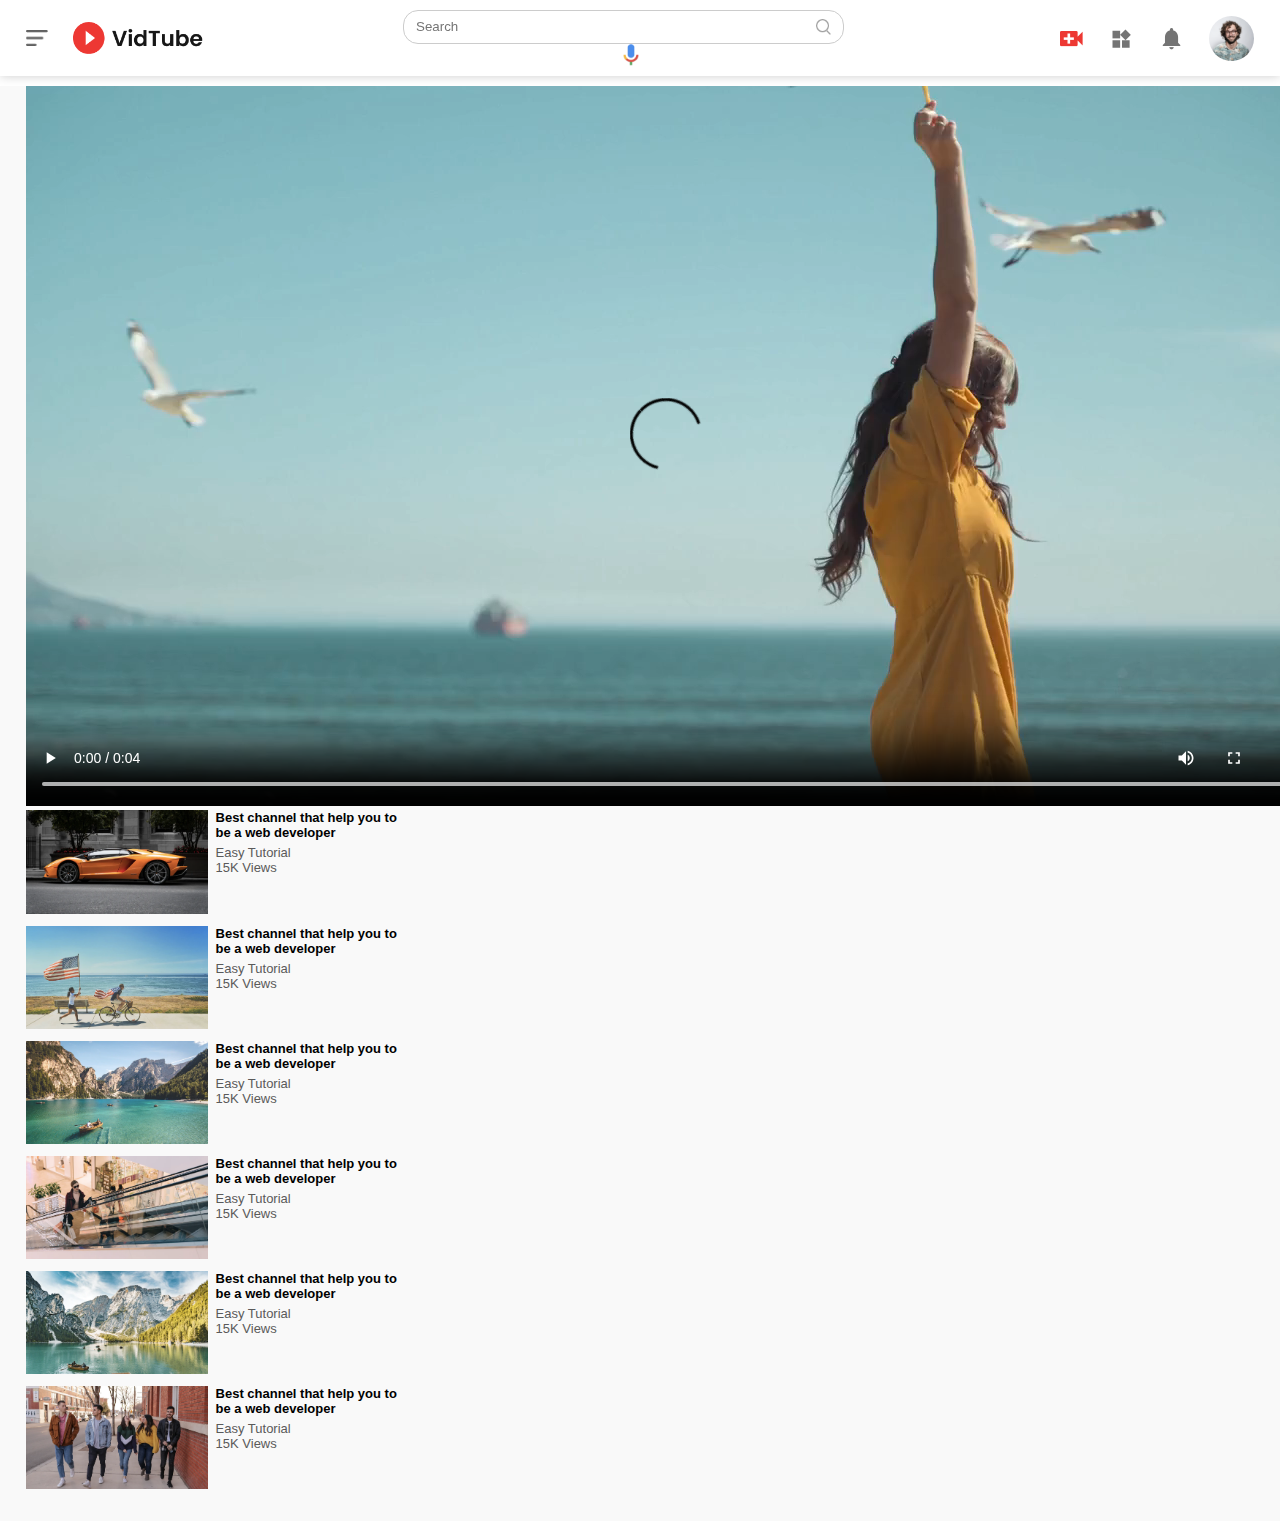
<file: HTML/play-video.html>
<!DOCTYPE html>
<html lang="en">
<head>
    <meta charset="UTF-8">
    <meta name="viewport" content="width=device-width, initial-scale=1.0">
    <title>This Will Be An Variable</title>
    <link rel="stylesheet" href="../CSS/style.css">
    <script src="../JS/main.js" defer></script>
</head>
<body>
    <nav class="flex-div">
        <div class="nav-left flex-div">
            <img src="../IMG/menu.png" alt="" class="menu-icon">
            <img src="../IMG/logo.png" alt="" class="logo">
        </div>

        <div class="nav-middle flex-div">
            <div class="search-box flex-div">
                <input type="text" placeholder="Search">
                <img src="../IMG/search.png">
            </div>
            <img src="../IMG/voice-search.png" class="mic-icon">
        </div>

        <div class="nav-right flex-div">
            <img src="../IMG/upload.png" alt="">
            <img src="../IMG/more.png" alt="">
            <img src="../IMG/notification.png" alt="">
            <img src="../IMG/Jack.png" alt="" class="user-icon">
        </div>
    </nav>

    <div class="container play-container">
        <div class="row">
            <div class="play-video">
                <video controls>
                    <source src="../IMG/video.mp4" type="video/mp4">
                </video>
            </div>
            <div class="right-sidebar">
                <div class="side-video-list">
                    <a href="" class="small-thumbnail"><img src="../IMG/thumbnail6.png"></a>
                    <div class="vid-info">
                        <a href="">Best channel that help you to be a web developer</a>
                        <p>Easy Tutorial</p>
                        <p>15K Views </p>
                    </div>
                </div>

                <div class="side-video-list">
                    <a href="" class="small-thumbnail"><img src="../IMG/thumbnail2.png"></a>
                    <div class="vid-info">
                        <a href="">Best channel that help you to be a web developer</a>
                        <p>Easy Tutorial</p>
                        <p>15K Views </p>
                    </div>
                </div>

                <div class="side-video-list">
                    <a href="" class="small-thumbnail"><img src="../IMG/thumbnail1.png"></a>
                    <div class="vid-info">
                        <a href="">Best channel that help you to be a web developer</a>
                        <p>Easy Tutorial</p>
                        <p>15K Views </p>
                    </div>
                </div>

                <div class="side-video-list">
                    <a href="" class="small-thumbnail"><img src="../IMG/thumbnail3.png"></a>
                    <div class="vid-info">
                        <a href="">Best channel that help you to be a web developer</a>
                        <p>Easy Tutorial</p>
                        <p>15K Views </p>
                    </div>
                </div>

                <div class="side-video-list">
                    <a href="" class="small-thumbnail"><img src="../IMG/thumbnail4.png"></a>
                    <div class="vid-info">
                        <a href="">Best channel that help you to be a web developer</a>
                        <p>Easy Tutorial</p>
                        <p>15K Views </p>
                    </div>
                </div>

                <div class="side-video-list">
                    <a href="" class="small-thumbnail"><img src="../IMG/thumbnail5.png"></a>
                    <div class="vid-info">
                        <a href="">Best channel that help you to be a web developer</a>
                        <p>Easy Tutorial</p>
                        <p>15K Views </p>
                    </div>
                </div>

            </div>
        </div>
    </div>
</body>
</html>
</file>
<file: CSS/style.css>
/* -------- GLOBAL CONFIGURATION :D */

*{ 
    margin: 0;
    padding: 0;
    box-sizing: border-box;
    font-family: 'poppins', sans-serif;
}

a{
    text-decoration: none;
    color: #5a5a5a;
}

img{
    cursor: pointer;
}

.flex-div{
    display: flex;
    align-items: center;
}

/* --------------------------------------- */



/* ------- NAVBAR DESING -------- */

nav{
    padding: 10px 2%;
    justify-content: space-between;
    box-shadow: 0 0 10px rgba(0,0,0,0.2);
    background-color: white;
    position: sticky;
    top: 0;
    z-index: 10;
}

.nav-right img{
    width: 25px;
    margin-right: 25px;
}

.nav-right .user-icon{
    width: 45px;
    border-radius: 50%;
    margin-right: 0;
}

.nav-left .menu-icon{
    width: 22px;
    margin-right: 25px;
}

.nav-left .logo{
    width: 130px;
}

.nav-middle .mic-icon{
    width: 16px;
}

.nav-middle .search-box{
    border: 1px solid #ccc;
    margin-right: 15px;
    padding: 8px 12px;
    border-radius: 15px
}

.nav-middle .search-box input{
    width: 400px;
    border: 0;
    outline: 0;
    background: transparent;
}

.nav-middle .search-box img{
    width: 15px;
}

.nav-middle{
    display: flex;
    flex-direction: column;
}

.resultsDiv{
    display: flex;
    flex-direction: column;
    width: 100%;
    display: none;
}

#active{
    width: 440px;
    padding: 10px 0 10px 15px;
    position: absolute;
    z-index: 5;
    background:#f9f9f9;
    border-radius: 0 0 5px 5px;
    overflow-y: auto;
    -webkit-box-shadow: 1px 1px 5px 2px rgba(105,105,105,1);
    -moz-box-shadow: 1px 1px 5px 2px rgba(105,105,105,1);
    box-shadow: 1px 1px 5px 2px rgba(105,105,105,1);
}

#searchAll{
    font-family: Arial, Helvetica, sans-serif;
    font-size: 17px;
    gap: 10px;
}

#searchAll li{
    margin: 5px 0;
}

#searchAll a, #searchAll li{
    list-style: none;
    color: black;

}

.lupaSvg{
    height: auto;
    width: 11px;
}



/* ------------------------------------ */


/* -------- SIDEBAR ----------- */

.sidebar{
    background: #fff;
    width: 15%;
    height: 100vh;
    position: fixed;
    top: 0;
    padding-left: 2%;
    padding-top: 80px;
}

.shortcut-links a img{
    width: 20px;
    margin-right: 20px;
}

.shortcut-links a{
    display: flex;
    align-items: center;
    margin-bottom: 20px;
    width: fit-content;
    flex-wrap: wrap;
    text-decoration: none;
    text-decoration: none;
    color: #5a5a5a;
}

.shortcut-links a p{
    margin: 0;
}

.shortcut-links a:first-child{
    color: #ed3833;
}

.shortcut-links a:hover{
    color: #ed3833;
}

.sidebar hr{
    border:0;
    height: 1px;
    background: #ccc;
    width: 85%;
}

.subscribed-list h3{
    font-size: 13px;
    margin: 20px 0;
    color: #5a5a5a;
}

.subscribed-list a{
    display: flex;
    align-items: center;
    margin-bottom: 20px;
    width: fit-content;
    flex-wrap: wrap;
    text-decoration: none;
    color: #5a5a5a;
}

.subscribed-list p:hover{
    color: #ed3833;
}


.subscribed-list a p{
    margin: 0
}

.subscribed-list a img{
    width: 25px;
    border-radius: 50%;
    margin-right: 20px;
}

.small-sidebar{
    width: 5%;
}

.small-sidebar a p{
    display: none;
}

.small-sidebar h3{
    display: none;
}

.small-sidebar hr{
    width: 50%;
    margin-bottom: 25px;
}

/* --------------------------------- */


/* ---- MAIN CONTENT ----- */

.container{
    background: #f9f9f9;
    padding-left: 17%;
    padding-right: 1%;
    padding-bottom: 20px;
    margin-top: 10px;
}

.large-container{
    padding-left: 7%;
}

.banner{
    width: 100%;
}

.banner img{
    width: 100%;
}

.channel-info{
    padding: 0 5%;
    margin: 15px 0;
}

.channel-top img{
    width: 120px;
    border-radius: 50%;
    margin-right: 20px;
}

.channel-subinfo{
    justify-content: space-between;
    width: 100%;
    align-items: flex-start;
}

.realinfo{
    display: flex;
    flex-direction: column;
    justify-content: space-around;
    height: 80px;
    color: #5a5a5a;
}

.realinfo h3{
    font-weight: 500;
    color: black;
    font-size: 23px;
}

.realinfo .flex-div{
    gap: 10px;
    font-size: 15px;
}

.realinfo div span:first-child{
    font-weight: 600
}

.realinfo p{
    font-size: 15px;
    margin-top: 10px;
}

.contButton button{
    background-color: black;
    color: white;
    padding: 8px 15px;
    border: none;
    font-size: 15px;
    border-radius: 20px;
    cursor: pointer;
}

.contButton button:hover{
    background-color: transparent;
    border: 1px solid black;
    color: black;
}

.mid-hr{
    border: 0;
    height: 1px;
    background: #ccc;
    margin: 10px 0;
}



.list-container{
    display: grid;
    grid-template-columns: repeat(auto-fit, minmax(250px, 1fr));
    grid-column-gap: 16px;
    grid-row-gap: 30px;
    margin-top: 15px;
}

.vid-list .thumbnail{
    width: 100%;
    border-radius: 5px;
}

.vid-list .flex-div{
    align-items: flex-start;
    margin-top: 7px;
}

.vid-list .flex-div img{
    width: 35px;
    margin-right: 10px;
    border-radius: 50%;
}

.vid-info{
    color: #5a5a5a;
    font-size: 13px;
}

.vid-info a{
    color: black;
    font-weight: 600;
    display: block;
    margin-bottom: 5px;
}

/* -------------------------------- */

/* ----- INDEX RESPONSIVE CONTENT */

@media (max-width: 900px) {
    .menu-icon{
        display: none;
    }

    .sidebar{
        display: none;
    }

    .container, .large-container{
        padding-left: 5%;
        padding-right: 5%;
    }

    .nav-right img{
        display: none;
    }

    .nav-right .user-icon{
        display: block;
        width: 30px;
    }

    .nav-middle .search-box input{
        width: 100px;
    }
    .nav-middle .mic-icon{
        display: none;
    }
    .logo{
        width: 90px;
    }
}


/* ---------- PLAYING VIDEO HTML  */

.play-container{
    padding-left: 2%;
}

.row{
    display: flex;
    justify-content: space-between;
    flex-wrap: wrap;
}

.play-video{
    flex-basis: 69%;
}

.play-video iframe{
    margin-bottom: 10px;
}


/* --------- RIGHT SIDEBAR  */

.right-sidebar{
    flex-basis: 30%;
}

.side-video-list{
    display: flex;
    justify-content: space-between;
    margin-bottom: 8px;
}

.side-video-list img{
    width: 100%;
}

.side-video-list .small-thumbnail{
    flex-basis: 49%;
}

.side-video-list .vid-info{
    flex-basis: 49%;
}

/* --------------------------------- */


/* -------------- LEFT SIDEBAR */

.play-video .tags a{
  color: #0000ff;  
  font-size: 13px;
}

.play-video h3{
    font-weight: 600;
    font-size: 22px;
}

.play-video .play-video-info{
    display: flex;
    align-items: center;
    justify-content: space-between;
    flex-wrap: wrap;
    margin-top: 10px;
    font-size: 14px;
    color: #5a5a5a;
}

.play-video .play-video-info a img{
    width: 20px;
    margin-right: 8px;
}

.play-video .play-video-info a{
    display: inline-flex;
    align-items: center;
    margin-left: 15px;
}

.play-video hr{
    border: 0;
    height: 1px;
    background: #ccc;
    margin: 10px 0;
}

.publisher{
    display: flex;
    align-items: center;
    margin-top: 20px;
}

.publisher div{
    flex: 1;
    line-height: 18px;
}

.publisher img{
    width: 40px;
    border-radius: 50%;
    margin-right: 15px;
}

.publisher div p{
    color: #000;
    font-weight: 600;
    font-size: 18px;
}

.publisher div span{
    font-size: 13px;
    color: #5a5a5a;
}

.publisher button{
    background: red;
    color: white;
    padding: 8px 30px;
    border: none;
    border-radius: 4px;
    cursor: pointer;
}

.publisher button:hover{
    background: transparent;
    color: red;
    border: 1px solid red;
}

.vid-description{
    padding-left: 55px;
    margin: 15px 0;
}

.vid-description p{
    font-size: 14px;
    margin-bottom: 5px;
    color: #5a5a5a;
}

.vid-description h4{
    font-size: 14px;
    color: #5a5a5a;
    margin-top: 15px;
}

.add-comment{
    display: flex;
    align-items: center;
    margin: 30px 0;
}

.add-comment img{
    width: 35px;
    border-radius: 50%;
    margin-right: 15px;
}

.add-comment input{
    border: 0;
    outline: 0;
    border-bottom: 1px solid #ccc;
    width: 100%;
    padding-top: 10px;
    background: transparent;
}

.old-comment{
    display: flex;
    align-items: center;
    margin: 20px 0;
}

.old-comment img{
    width: 35px;
    border-radius: 50%;
    margin-right: 15px;
}

.old-comment h3{
    font-size: 14px;
    margin-bottom: 2px;
}

.old-comment h3 span{
    font-size: 12px;
    color: #5a5a5a;
    font-weight: 500;
    margin-left: 8px;
}

.old-comment .comment-action{
    display: flex;
    align-items: center;
    margin: 8px 0;
    font-size: 14px;
}

.old-comment .comment-action img{
    border-radius: 0;
    width: 20px;
    margin-right: 5px;
}

.old-comment .comment-action span{
    margin-right: 20px;
    color:#5a5a5a;
}

.old-comment .comment-action a{
    color: #0000ff;
}


/* -------- PLAY-VIDEO RESPONSIVE */

@media (max-width: 900px) {
    .play-video{
        flex-basis: 100%;
    }

    .play-video iframe{
        height: 315px;
    }

    .right-sidebar{
        flex-basis: 100%;
    }

    .side-video-list{
        display: flex;
        flex-direction: column;
    }

    .play-container{
        padding-left: 5%;
    }

    .vid-description{
        padding-left: 0;
    }

    .play-video .play-video-info a{
        margin-left: 0;
        margin-right: 15px;
        margin-top: 15px;
    }

    .nav-middle .search-box input{
        width: 250px;
    }

    #active{
        width: 290px;
    }
}

@media (max-width: 768px) {
    .channel-top{
        display: flex;
        flex-direction: column;
    }

    .channel-subinfo{
        display: flex;
        flex-direction: column;
        align-items: center;
        gap: 15px;
    }

    .realinfo{
        text-align: center;
    }
    
}


@media (max-width: 500px) {
    .nav-middle .search-box input{
        width: 100%;
    }

    #active{
        width: 43%;
    }
}


/* ----------------------------------- */
</file>
